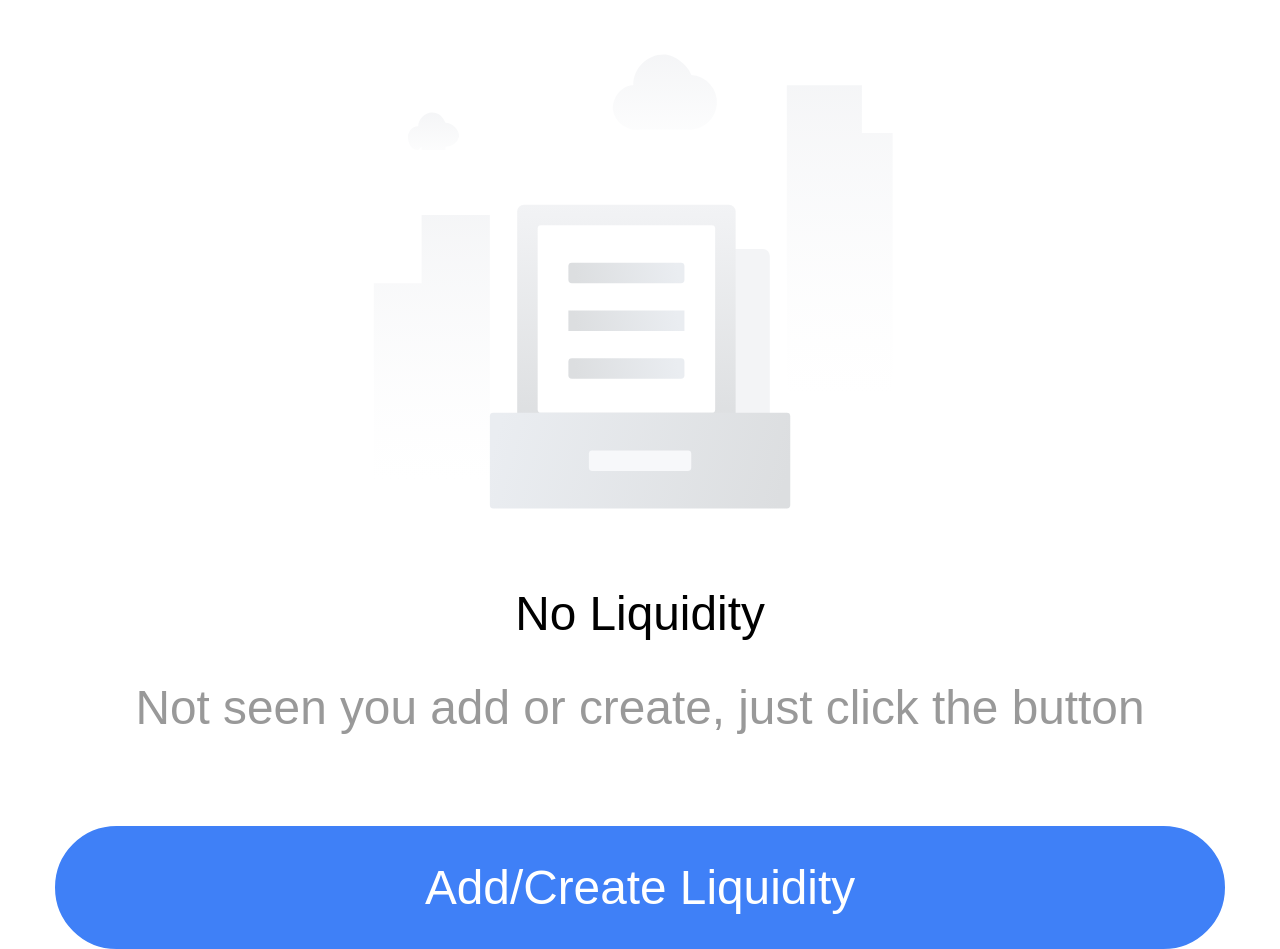
<file: index.html>
<!DOCTYPE html>
<html lang="en">
<head>
  <meta charset="UTF-8">
  <meta name="viewport" content="width=device-width, initial-scale=1.0">
  <link rel="icon" href="/favicon.ico">
  <title>Liquidity</title>
  <script type="module" crossorigin src="/assets/index-DIrGbaaj.js"></script>
  <link rel="stylesheet" crossorigin href="/assets/index-CKDvD2RS.css">
  <script type="module">import.meta.url;import("_").catch(()=>1);(async function*(){})().next();if(location.protocol!="file:"){window.__vite_is_modern_browser=true}</script>
  <script type="module">!function(){if(window.__vite_is_modern_browser)return;console.warn("vite: loading legacy chunks, syntax error above and the same error below should be ignored");var e=document.getElementById("vite-legacy-polyfill"),n=document.createElement("script");n.src=e.src,n.onload=function(){System.import(document.getElementById('vite-legacy-entry').getAttribute('data-src'))},document.body.appendChild(n)}();</script>
</head>
<body>
  <div id="app"></div>
  <script>
    (function() {
      const prefersDark = window.matchMedia && window.matchMedia('(prefers-color-scheme: dark)').matches
      const setting = localStorage.getItem('color-schema') || 'auto'
      if (setting === 'dark' || (prefersDark && setting !== 'light'))
        document.documentElement.classList.toggle('dark', true)
    })()
  </script>

  <!-- <script src="https://unpkg.com/vconsole/dist/vconsole.min.js"></script>
  <script>
    // VConsole will be exported to `window.VConsole` by default.
    var vConsole = new window.VConsole();
  </script> -->
  <script nomodule>!function(){var e=document,t=e.createElement("script");if(!("noModule"in t)&&"onbeforeload"in t){var n=!1;e.addEventListener("beforeload",(function(e){if(e.target===t)n=!0;else if(!e.target.hasAttribute("nomodule")||!n)return;e.preventDefault()}),!0),t.type="module",t.src=".",e.head.appendChild(t),t.remove()}}();</script>
  <script nomodule crossorigin id="vite-legacy-polyfill" src="/assets/polyfills-legacy-COxFMIQV.js"></script>
  <script nomodule crossorigin id="vite-legacy-entry" data-src="/assets/index-legacy-BQK0_pQi.js">System.import(document.getElementById('vite-legacy-entry').getAttribute('data-src'))</script>
</body>
</html>
</file>
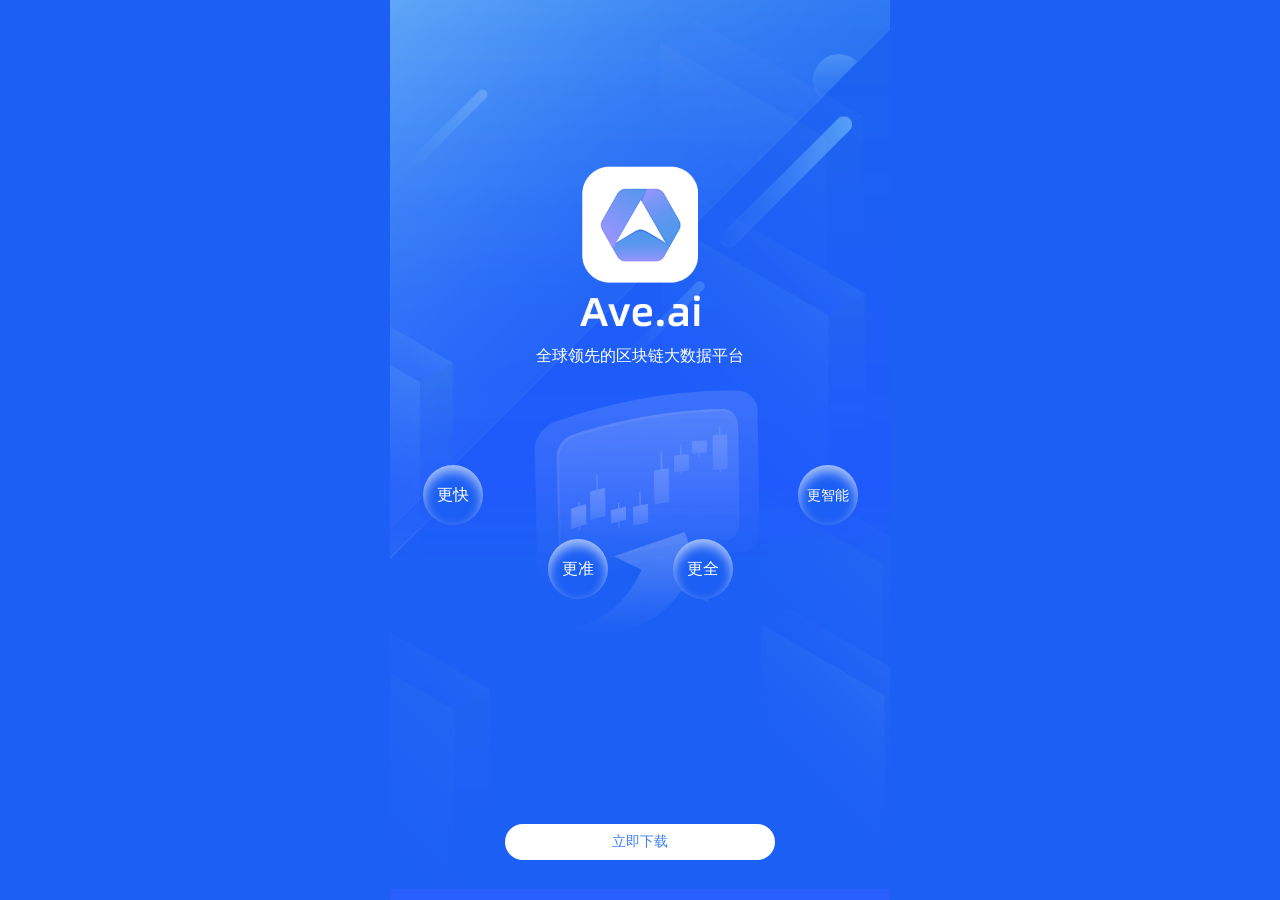
<file: download.html>
<!DOCTYPE html>
<html lang="en">
<head>
  <meta charset="UTF-8">
  <meta http-equiv="X-UA-Compatible" content="IE=edge">
  <meta name="viewport" content="width=device-width, initial-scale=1.0, maximum-scale=1.0, minimum-scale=1.0, user-scalable=no" viewport-fit=cover>
  <link rel="icon" href="favicon.ico" />
  <link rel="shortcut icon" href="favicon.ico" />
  <title>Ave.ai</title>
  <style>
    html, body {
      margin: 0;
      width: 100%;
      line-height: 1.15; /* 1 */
      -webkit-text-size-adjust: 100%; /* 2 */
      font-family: "Poppins-Regular", "Haas Grot Text R", "PingFangSC-Regular", "Helvetica Neue", "Microsoft YaHei", 微软雅黑, Arial, sans-serif;
    }
    *{ box-sizing: border-box;}
    html {
      --max-width: 500px;
    }
    body {
      background-color: #1c5ff4;
    }
    ul,li{
      margin: 0;
      padding:0;
      list-style: none;
    }
    .download-container {
      min-height: 100vh;
      width: 100%;
      /* max-width: 600px; */
      max-width: var(--max-width);
      margin: 0 auto;
      background: url(./download.png);
      background-repeat: no-repeat;
      background-size: 100% auto;
      background-position: center top;
      background-color: #285efd;
    }
    .label {
      font-size: 16px;
      color: #fff;
      padding: 0 10px;
      padding-top: min(calc(100vw / 375 * 260), calc(var(--max-width) / 375 * 260));
      text-align: center;
      word-break: break-word;
    }
    .circle-list {
      display: flex;
      justify-content: space-around;
      margin-top: 100px;
    }
    .circle-item {
      display: inline-flex;
      min-width: 60px;
      max-width: 80px;
      height: 60px;
      text-align: center;
      /* line-height: 60px; */
      align-items: center;
      justify-content: center;
      border-radius: 50%;
      background-color: #1c5ff4;
      color: #fff;
      font-size: 16px;
      box-shadow: inset 0 6px 12px rgb(255 255 255 / 66%);
    }
    .circle-item:nth-child(2), .circle-item:nth-child(3) {
      margin-top: 74px;
    }
    .circle-item:nth-child(4) {
      font-size: 14px;
    }
    .btn-container {
      position: fixed;
      width: 100%;
      left: 0;
      bottom: 40px;
      text-align: center;
    }
    .btn-download {
      background: #FFFFFF;
      border-radius: 19px;
      font-size: 14px;
      color: #3F80F7;
      letter-spacing: 0;
      font-weight: 400;
      width: 270px;
      max-width: 90vw;
      height: 36px;
      text-align: center;
      outline: none;
      border: none;
    }
  </style>
</head>
<body>
  <main class="download-container">
    <div class="label">全球领先的区块链大数据平台</div>
    <ul class="circle-list">
      <li class="circle-item">更快</li>
      <li class="circle-item">更准</li>
      <li class="circle-item">更全</li>
      <li class="circle-item">更智能</li>
    </ul>
    <div class="btn-container">
      <a href="https://ave.s3.ap-east-1.amazonaws.com/app/ave.ai.apk"><button class="btn-download">立即下载</button></a>
    </div>
  </main>
  <script>
    function __main() {
      let parsedUrl = new URL(window.location.href)
      let lang = parsedUrl?.searchParams?.get?.('lang') || localStorage?.language || 'zh-cn'
      let i18n = {
        'zh-cn': {
          leadingBlockchainBigDataPlatform: '全球领先的区块链大数据平台',
          faster: '更快',
          moreAccurate: '更准',
          moreComplete: '更全',
          smarter: '更智能',
          downloadNow: '立即下载',

        },
        'zh-tw': {
          leadingBlockchainBigDataPlatform: '全球領先的區塊鏈大數據平台',
          faster: '更快',
          moreAccurate: '更準',
          moreComplete: '更全',
          smarter: '更智能',
          downloadNow: '立即下載',
        },
        en: {
          leadingBlockchainBigDataPlatform: "The world's leading blockchain big data platform",
          faster: 'Faster',
          moreAccurate: 'More Accurate',
          moreComplete: 'More Complete',
          smarter: 'Smarter',
          downloadNow: 'Download Now',
        }
      }
      let t = i18n[lang]
      let html = `<div class="label">${t.leadingBlockchainBigDataPlatform}</div>
        <ul class="circle-list">
          <li class="circle-item">${t.faster}</li>
          <li class="circle-item">${t.moreAccurate}</li>
          <li class="circle-item">${t.moreComplete}</li>
          <li class="circle-item">${t.smarter}</li>
        </ul>
        <div class="btn-container">
          <a href="https://ave.s3.ap-east-1.amazonaws.com/app/ave.ai.apk"><button class="btn-download">${t.downloadNow}</button></a>
        </div>`
      document.querySelector('.download-container').innerHTML = html
    }
    __main()
  </script>
</body>
</html>
</file>
<file: assets/index-CKDvD2RS.css>
*,:before,:after{box-sizing:border-box;border-width:0;border-style:solid;border-color:var(--un-default-border-color, #e5e7eb)}:before,:after{--un-content: ""}html,:host{line-height:1.5;-webkit-text-size-adjust:100%;-moz-tab-size:4;-o-tab-size:4;tab-size:4;font-family:ui-sans-serif,system-ui,sans-serif,"Apple Color Emoji","Segoe UI Emoji",Segoe UI Symbol,"Noto Color Emoji";font-feature-settings:normal;font-variation-settings:normal;-webkit-tap-highlight-color:transparent}body{margin:0;line-height:inherit}hr{height:0;color:inherit;border-top-width:.02667rem}abbr:where([title]){-webkit-text-decoration:underline dotted;text-decoration:underline dotted}h1,h2,h3,h4,h5,h6{font-size:inherit;font-weight:inherit}a{color:inherit;text-decoration:inherit}b,strong{font-weight:bolder}code,kbd,samp,pre{font-family:ui-monospace,SFMono-Regular,Menlo,Monaco,Consolas,Liberation Mono,Courier New,monospace;font-feature-settings:normal;font-variation-settings:normal;font-size:1em}small{font-size:80%}sub,sup{font-size:75%;line-height:0;position:relative;vertical-align:baseline}sub{bottom:-.25em}sup{top:-.5em}table{text-indent:0;border-color:inherit;border-collapse:collapse}button,input,optgroup,select,textarea{font-family:inherit;font-feature-settings:inherit;font-variation-settings:inherit;font-size:100%;font-weight:inherit;line-height:inherit;color:inherit;margin:0;padding:0}button,select{text-transform:none}button,[type=button],[type=reset],[type=submit]{-webkit-appearance:button;background-color:transparent;background-image:none}:-moz-focusring{outline:auto}:-moz-ui-invalid{box-shadow:none}progress{vertical-align:baseline}::-webkit-inner-spin-button,::-webkit-outer-spin-button{height:auto}[type=search]{-webkit-appearance:textfield;outline-offset:-.05333rem}::-webkit-search-decoration{-webkit-appearance:none}::-webkit-file-upload-button{-webkit-appearance:button;font:inherit}summary{display:list-item}blockquote,dl,dd,h1,h2,h3,h4,h5,h6,hr,figure,p,pre{margin:0}fieldset{margin:0;padding:0}legend{padding:0}ol,ul,menu{list-style:none;margin:0;padding:0}dialog{padding:0}textarea{resize:vertical}input::-moz-placeholder,textarea::-moz-placeholder{opacity:1;color:#9ca3af}input::placeholder,textarea::placeholder{opacity:1;color:#9ca3af}button,[role=button]{cursor:pointer}:disabled{cursor:default}img,svg,video,canvas,audio,iframe,embed,object{display:block;vertical-align:middle}img,video{max-width:100%;height:auto}[hidden]{display:none}*,:before,:after{--un-rotate:0;--un-rotate-x:0;--un-rotate-y:0;--un-rotate-z:0;--un-scale-x:1;--un-scale-y:1;--un-scale-z:1;--un-skew-x:0;--un-skew-y:0;--un-translate-x:0;--un-translate-y:0;--un-translate-z:0;--un-pan-x: ;--un-pan-y: ;--un-pinch-zoom: ;--un-scroll-snap-strictness:proximity;--un-ordinal: ;--un-slashed-zero: ;--un-numeric-figure: ;--un-numeric-spacing: ;--un-numeric-fraction: ;--un-border-spacing-x:0;--un-border-spacing-y:0;--un-ring-offset-shadow:0 0 rgb(0 0 0 / 0);--un-ring-shadow:0 0 rgb(0 0 0 / 0);--un-shadow-inset: ;--un-shadow:0 0 rgb(0 0 0 / 0);--un-ring-inset: ;--un-ring-offset-width:0;--un-ring-offset-color:#fff;--un-ring-width:0;--un-ring-color:rgb(147 197 253 / .5);--un-blur: ;--un-brightness: ;--un-contrast: ;--un-drop-shadow: ;--un-grayscale: ;--un-hue-rotate: ;--un-invert: ;--un-saturate: ;--un-sepia: ;--un-backdrop-blur: ;--un-backdrop-brightness: ;--un-backdrop-contrast: ;--un-backdrop-grayscale: ;--un-backdrop-hue-rotate: ;--un-backdrop-invert: ;--un-backdrop-opacity: ;--un-backdrop-saturate: ;--un-backdrop-sepia: }::backdrop{--un-rotate:0;--un-rotate-x:0;--un-rotate-y:0;--un-rotate-z:0;--un-scale-x:1;--un-scale-y:1;--un-scale-z:1;--un-skew-x:0;--un-skew-y:0;--un-translate-x:0;--un-translate-y:0;--un-translate-z:0;--un-pan-x: ;--un-pan-y: ;--un-pinch-zoom: ;--un-scroll-snap-strictness:proximity;--un-ordinal: ;--un-slashed-zero: ;--un-numeric-figure: ;--un-numeric-spacing: ;--un-numeric-fraction: ;--un-border-spacing-x:0;--un-border-spacing-y:0;--un-ring-offset-shadow:0 0 rgb(0 0 0 / 0);--un-ring-shadow:0 0 rgb(0 0 0 / 0);--un-shadow-inset: ;--un-shadow:0 0 rgb(0 0 0 / 0);--un-ring-inset: ;--un-ring-offset-width:0;--un-ring-offset-color:#fff;--un-ring-width:0;--un-ring-color:rgb(147 197 253 / .5);--un-blur: ;--un-brightness: ;--un-contrast: ;--un-drop-shadow: ;--un-grayscale: ;--un-hue-rotate: ;--un-invert: ;--un-saturate: ;--un-sepia: ;--un-backdrop-blur: ;--un-backdrop-brightness: ;--un-backdrop-contrast: ;--un-backdrop-grayscale: ;--un-backdrop-hue-rotate: ;--un-backdrop-invert: ;--un-backdrop-opacity: ;--un-backdrop-saturate: ;--un-backdrop-sepia: }@font-face{font-family:DM Mono;font-style:normal;font-weight:400;font-display:swap;src:url(https://fonts.gstatic.com/s/dmmono/v16/aFTU7PB1QTsUX8KYthSQBLyM.woff2) format("woff2");unicode-range:U+0100-02BA,U+02BD-02C5,U+02C7-02CC,U+02CE-02D7,U+02DD-02FF,U+0304,U+0308,U+0329,U+1D00-1DBF,U+1E00-1E9F,U+1EF2-1EFF,U+2020,U+20A0-20AB,U+20AD-20C4,U+2113,U+2C60-2C7F,U+A720-A7FF}@font-face{font-family:DM Mono;font-style:normal;font-weight:400;font-display:swap;src:url(https://fonts.gstatic.com/s/dmmono/v16/aFTU7PB1QTsUX8KYthqQBA.woff2) format("woff2");unicode-range:U+0000-00FF,U+0131,U+0152-0153,U+02BB-02BC,U+02C6,U+02DA,U+02DC,U+0304,U+0308,U+0329,U+2000-206F,U+20AC,U+2122,U+2191,U+2193,U+2212,U+2215,U+FEFF,U+FFFD}@font-face{font-family:DM Sans;font-style:normal;font-weight:400;font-display:swap;src:url(https://fonts.gstatic.com/s/dmsans/v17/rP2tp2ywxg089UriI5-g4vlH9VoD8CmcqZG40F9JadbnoEwAopxRR232VGM.woff2) format("woff2");unicode-range:U+0100-02BA,U+02BD-02C5,U+02C7-02CC,U+02CE-02D7,U+02DD-02FF,U+0304,U+0308,U+0329,U+1D00-1DBF,U+1E00-1E9F,U+1EF2-1EFF,U+2020,U+20A0-20AB,U+20AD-20C4,U+2113,U+2C60-2C7F,U+A720-A7FF}@font-face{font-family:DM Sans;font-style:normal;font-weight:400;font-display:swap;src:url(https://fonts.gstatic.com/s/dmsans/v17/rP2tp2ywxg089UriI5-g4vlH9VoD8CmcqZG40F9JadbnoEwAopxRSW32.woff2) format("woff2");unicode-range:U+0000-00FF,U+0131,U+0152-0153,U+02BB-02BC,U+02C6,U+02DA,U+02DC,U+0304,U+0308,U+0329,U+2000-206F,U+20AC,U+2122,U+2191,U+2193,U+2212,U+2215,U+FEFF,U+FFFD}@font-face{font-family:"DM Serif Display";font-style:normal;font-weight:400;font-display:swap;src:url(https://fonts.gstatic.com/s/dmserifdisplay/v17/-nFnOHM81r4j6k0gjAW3mujVU2B2G_5x0ujy.woff2) format("woff2");unicode-range:U+0100-02BA,U+02BD-02C5,U+02C7-02CC,U+02CE-02D7,U+02DD-02FF,U+0304,U+0308,U+0329,U+1D00-1DBF,U+1E00-1E9F,U+1EF2-1EFF,U+2020,U+20A0-20AB,U+20AD-20C4,U+2113,U+2C60-2C7F,U+A720-A7FF}@font-face{font-family:"DM Serif Display";font-style:normal;font-weight:400;font-display:swap;src:url(https://fonts.gstatic.com/s/dmserifdisplay/v17/-nFnOHM81r4j6k0gjAW3mujVU2B2G_Bx0g.woff2) format("woff2");unicode-range:U+0000-00FF,U+0131,U+0152-0153,U+02BB-02BC,U+02C6,U+02DA,U+02DC,U+0304,U+0308,U+0329,U+2000-206F,U+20AC,U+2122,U+2191,U+2193,U+2212,U+2215,U+FEFF,U+FFFD}.btn{display:inline-block;cursor:pointer;border-radius:.25rem;--un-bg-opacity:1;background-color:rgb(13 148 136 / var(--un-bg-opacity));padding:.25rem 1rem;--un-text-opacity:1;color:rgb(255 255 255 / var(--un-text-opacity))}.btn:disabled{cursor:default;--un-bg-opacity:1;background-color:rgb(75 85 99 / var(--un-bg-opacity));opacity:.5}.btn:hover{--un-bg-opacity:1;background-color:rgb(15 118 110 / var(--un-bg-opacity))}.sticky{position:sticky}.important-mb-\[10px\]{margin-bottom:.26667rem!important}.important-mt-90px{margin-top:2.4rem!important}.mb-\[10px\]{margin-bottom:.26667rem}.mb-\[15px\]{margin-bottom:.4rem}.mb-\[20px\]{margin-bottom:.53333rem}.mb-\[30px\]{margin-bottom:.8rem}.mb-\[8px\]{margin-bottom:.21333rem}.mb-6px{margin-bottom:.16rem}.ml-\[4px\]{margin-left:.10667rem}.ml-\[5px\],.ml-5px{margin-left:.13333rem}.mr-\[5px\],.mr-5px{margin-right:.13333rem}.mr-\[6px\]{margin-right:.16rem}.mr-\[8px\]{margin-right:.21333rem}.mt-\[10px\]{margin-top:.26667rem}.mt-\[14px\]{margin-top:.37333rem}.mt-\[15px\],.mt-15px{margin-top:.4rem}.mt-\[20px\],.mt-20px{margin-top:.53333rem}.mt-\[26px\]{margin-top:.69333rem}.mt-\[4px\]{margin-top:.10667rem}.mt-\[50px\]{margin-top:1.33333rem}.mt-\[5px\],.mt-5px{margin-top:.13333rem}.mt-\[6px\]{margin-top:.16rem}.mt-\[7px\]{margin-top:.18667rem}.block,[block=""]{display:block}.inline-block{display:inline-block}[size~="0.48rem"]{width:.48rem;height:.48rem}[size~="0.64rem"]{width:.64rem;height:.64rem}.h-\[12px\]{height:.32rem}.h-\[16px\],.h-16px{height:.42667rem}.h-\[20px\]{height:.53333rem}.h3{height:.75rem}.important-h-\[36px\],.important-h-36px{height:.96rem!important}.min-w-40px{min-width:1.06667rem}.w-\[12px\]{width:.32rem}.w-\[16px\],.w-16px{width:.42667rem}.w-\[20px\]{width:.53333rem}.w-100\%{width:100%}.flex{display:flex}.inline-flex{display:inline-flex}.flex-1{flex:1 1 0%}.table{display:table}.items-center{align-items:center}.justify-end{justify-content:flex-end}.justify-center{justify-content:center}.justify-between{justify-content:space-between}.b,.border{border-width:.02667rem}.rd-\[50\%\]{border-radius:50%}.border-none{border-style:none}.bg-\#F6F6F6{--un-bg-opacity:1;background-color:rgb(246 246 246 / var(--un-bg-opacity))}.p-\[8px\]{padding:.21333rem}[px=""]{padding-left:1rem;padding-right:1rem}.important-pb-100px{padding-bottom:2.66667rem!important}.important-pt-50px{padding-top:1.33333rem!important}.pb-50px{padding-bottom:1.33333rem}.text-center{text-align:center}.text-left{text-align:left}.text-right{text-align:right}.important-text-size-18px{font-size:.48rem!important}.text-size-\[12px\],.text-size-12px{font-size:.32rem}.text-size-\[14px\],.text-size-14px{font-size:.37333rem}.text-size-\[18px\]{font-size:.48rem}.color-\[\#333\],.color-\#333{--un-text-opacity:1;color:rgb(51 51 51 / var(--un-text-opacity))}.color-\[\#999\],.color-\[\#999999\],.color-\#999,[color~="#999"]{--un-text-opacity:1;color:rgb(153 153 153 / var(--un-text-opacity))}.color-\[var\(--van-primary-color\)\]{color:var(--van-primary-color)}.color-\#3f80f7,.color-\#3F80F7,[color~="#3F80F7"]{--un-text-opacity:1;color:rgb(63 128 247 / var(--un-text-opacity))}.color-\#fff{--un-text-opacity:1;color:rgb(255 255 255 / var(--un-text-opacity))}[color~="#743FF7"]{--un-text-opacity:1;color:rgb(116 63 247 / var(--un-text-opacity))}[color~="#F5F6F7"]{--un-text-opacity:1;color:rgb(245 246 247 / var(--un-text-opacity))}[active-color~="#3F80F7"]:active{--un-text-opacity:1;color:rgb(63 128 247 / var(--un-text-opacity))}.font-400{font-weight:400}.font-500{font-weight:500}.active-opacity-50:active{opacity:.5}:root{--van-black: #000;--van-white: #fff;--van-gray-1: #f7f8fa;--van-gray-2: #f2f3f5;--van-gray-3: #ebedf0;--van-gray-4: #dcdee0;--van-gray-5: #c8c9cc;--van-gray-6: #969799;--van-gray-7: #646566;--van-gray-8: #323233;--van-red: #ee0a24;--van-blue: #1989fa;--van-orange: #ff976a;--van-orange-dark: #ed6a0c;--van-orange-light: #fffbe8;--van-green: #07c160;--van-gradient-red: linear-gradient(to right, #ff6034, #ee0a24);--van-gradient-orange: linear-gradient(to right, #ffd01e, #ff8917);--van-primary-color: var(--van-blue);--van-success-color: var(--van-green);--van-danger-color: var(--van-red);--van-warning-color: var(--van-orange);--van-text-color: var(--van-gray-8);--van-text-color-2: var(--van-gray-6);--van-text-color-3: var(--van-gray-5);--van-text-link-color: #576b95;--van-active-color: var(--van-gray-2);--van-active-opacity: .6;--van-disabled-opacity: .5;--van-background-color: var(--van-gray-1);--van-background-color-light: var(--van-white);--van-padding-base: .10667rem;--van-padding-xs: .21333rem;--van-padding-sm: .32rem;--van-padding-md: .42667rem;--van-padding-lg: .64rem;--van-padding-xl: .85333rem;--van-font-size-xs: .26667rem;--van-font-size-sm: .32rem;--van-font-size-md: .37333rem;--van-font-size-lg: .42667rem;--van-font-weight-bold: 500;--van-line-height-xs: .37333rem;--van-line-height-sm: .48rem;--van-line-height-md: .53333rem;--van-line-height-lg: .58667rem;--van-base-font-family: -apple-system, BlinkMacSystemFont, "Helvetica Neue", Helvetica, Segoe UI, Arial, Roboto, "PingFang SC", "miui", "Hiragino Sans GB", "Microsoft Yahei", sans-serif;--van-price-integer-font-family: Avenir-Heavy, PingFang SC, Helvetica Neue, Arial, sans-serif;--van-animation-duration-base: .3s;--van-animation-duration-fast: .2s;--van-animation-timing-function-enter: ease-out;--van-animation-timing-function-leave: ease-in;--van-border-color: var(--van-gray-3);--van-border-width-base: .02667rem;--van-border-radius-sm: .05333rem;--van-border-radius-md: .10667rem;--van-border-radius-lg: .21333rem;--van-border-radius-max: 26.64rem}html{-webkit-tap-highlight-color:transparent}body{margin:0;font-family:-apple-system,BlinkMacSystemFont,Helvetica Neue,Helvetica,Segoe UI,Arial,Roboto,PingFang SC,miui,Hiragino Sans GB,Microsoft Yahei,sans-serif}a{text-decoration:none}input,button,textarea{color:inherit;font:inherit}a:focus,input:focus,button:focus,textarea:focus,[class*=van-]:focus{outline:none}ol,ul{margin:0;padding:0;list-style:none}@keyframes van-slide-up-enter{0%{transform:translate3d(0,100%,0)}}@keyframes van-slide-up-leave{to{transform:translate3d(0,100%,0)}}@keyframes van-slide-down-enter{0%{transform:translate3d(0,-100%,0)}}@keyframes van-slide-down-leave{to{transform:translate3d(0,-100%,0)}}@keyframes van-slide-left-enter{0%{transform:translate3d(-100%,0,0)}}@keyframes van-slide-left-leave{to{transform:translate3d(-100%,0,0)}}@keyframes van-slide-right-enter{0%{transform:translate3d(100%,0,0)}}@keyframes van-slide-right-leave{to{transform:translate3d(100%,0,0)}}@keyframes van-fade-in{0%{opacity:0}to{opacity:1}}@keyframes van-fade-out{0%{opacity:1}to{opacity:0}}@keyframes van-rotate{0%{transform:rotate(0)}to{transform:rotate(360deg)}}.van-fade-enter-active{animation:var(--van-animation-duration-base) van-fade-in both var(--van-animation-timing-function-enter)}.van-fade-leave-active{animation:var(--van-animation-duration-base) van-fade-out both var(--van-animation-timing-function-leave)}.van-slide-up-enter-active{animation:van-slide-up-enter var(--van-animation-duration-base) both var(--van-animation-timing-function-enter)}.van-slide-up-leave-active{animation:van-slide-up-leave var(--van-animation-duration-base) both var(--van-animation-timing-function-leave)}.van-slide-down-enter-active{animation:van-slide-down-enter var(--van-animation-duration-base) both var(--van-animation-timing-function-enter)}.van-slide-down-leave-active{animation:van-slide-down-leave var(--van-animation-duration-base) both var(--van-animation-timing-function-leave)}.van-slide-left-enter-active{animation:van-slide-left-enter var(--van-animation-duration-base) both var(--van-animation-timing-function-enter)}.van-slide-left-leave-active{animation:van-slide-left-leave var(--van-animation-duration-base) both var(--van-animation-timing-function-leave)}.van-slide-right-enter-active{animation:van-slide-right-enter var(--van-animation-duration-base) both var(--van-animation-timing-function-enter)}.van-slide-right-leave-active{animation:van-slide-right-leave var(--van-animation-duration-base) both var(--van-animation-timing-function-leave)}.van-clearfix:after{display:table;clear:both;content:""}.van-ellipsis{overflow:hidden;white-space:nowrap;text-overflow:ellipsis}.van-multi-ellipsis--l2{display:-webkit-box;overflow:hidden;text-overflow:ellipsis;-webkit-line-clamp:2;-webkit-box-orient:vertical}.van-multi-ellipsis--l3{display:-webkit-box;overflow:hidden;text-overflow:ellipsis;-webkit-line-clamp:3;-webkit-box-orient:vertical}.van-safe-area-top{padding-top:constant(safe-area-inset-top);padding-top:env(safe-area-inset-top)}.van-safe-area-bottom{padding-bottom:constant(safe-area-inset-bottom);padding-bottom:env(safe-area-inset-bottom)}.van-haptics-feedback{cursor:pointer}.van-haptics-feedback:active{opacity:var(--van-active-opacity)}[class*=van-hairline]:after{position:absolute;box-sizing:border-box;content:" ";pointer-events:none;top:-50%;right:-50%;bottom:-50%;left:-50%;border:0 solid var(--van-border-color);transform:scale(.5)}.van-hairline,.van-hairline--top,.van-hairline--left,.van-hairline--right,.van-hairline--bottom,.van-hairline--surround,.van-hairline--top-bottom{position:relative}.van-hairline--top:after{border-top-width:.02667rem}.van-hairline--left:after{border-left-width:.02667rem}.van-hairline--right:after{border-right-width:.02667rem}.van-hairline--bottom:after{border-bottom-width:.02667rem}.van-hairline--top-bottom:after,.van-hairline-unset--top-bottom:after{border-width:.02667rem 0}.van-hairline--surround:after{border-width:.02667rem}:root{--van-badge-size: .42667rem;--van-badge-color: var(--van-white);--van-badge-padding: 0 .08rem;--van-badge-font-size: var(--van-font-size-sm);--van-badge-font-weight: var(--van-font-weight-bold);--van-badge-border-width: var(--van-border-width-base);--van-badge-background-color: var(--van-danger-color);--van-badge-dot-color: var(--van-danger-color);--van-badge-dot-size: .21333rem;--van-badge-font-family: -apple-system-font, Helvetica Neue, Arial, sans-serif}.van-badge{display:inline-block;box-sizing:border-box;min-width:var(--van-badge-size);padding:var(--van-badge-padding);color:var(--van-badge-color);font-weight:var(--van-badge-font-weight);font-size:var(--van-badge-font-size);font-family:var(--van-badge-font-family);line-height:1.2;text-align:center;background:var(--van-badge-background-color);border:var(--van-badge-border-width) solid var(--van-background-color-light);border-radius:var(--van-border-radius-max)}.van-badge--fixed{position:absolute;transform-origin:100%}.van-badge--top-left{top:0;left:0;transform:translate(-50%,-50%)}.van-badge--top-right{top:0;right:0;transform:translate(50%,-50%)}.van-badge--bottom-left{bottom:0;left:0;transform:translate(-50%,50%)}.van-badge--bottom-right{bottom:0;right:0;transform:translate(50%,50%)}.van-badge--dot{width:var(--van-badge-dot-size);min-width:0;height:var(--van-badge-dot-size);background:var(--van-badge-dot-color);border-radius:100%;border:none;padding:0}.van-badge__wrapper{position:relative;display:inline-block}.van-icon{position:relative;display:inline-block;font:.37333rem/1 vant-icon;font-size:inherit;text-rendering:auto;-webkit-font-smoothing:antialiased}.van-icon:before{display:inline-block}.van-icon-exchange:before{content:""}.van-icon-eye:before{content:""}.van-icon-enlarge:before{content:""}.van-icon-expand-o:before{content:""}.van-icon-eye-o:before{content:""}.van-icon-expand:before{content:""}.van-icon-filter-o:before{content:""}.van-icon-fire:before{content:""}.van-icon-fail:before{content:""}.van-icon-failure:before{content:""}.van-icon-fire-o:before{content:""}.van-icon-flag-o:before{content:""}.van-icon-font:before{content:""}.van-icon-font-o:before{content:""}.van-icon-gem-o:before{content:""}.van-icon-flower-o:before{content:""}.van-icon-gem:before{content:""}.van-icon-gift-card:before{content:""}.van-icon-friends:before{content:""}.van-icon-friends-o:before{content:""}.van-icon-gold-coin:before{content:""}.van-icon-gold-coin-o:before{content:""}.van-icon-good-job-o:before{content:""}.van-icon-gift:before{content:""}.van-icon-gift-o:before{content:""}.van-icon-gift-card-o:before{content:""}.van-icon-good-job:before{content:""}.van-icon-home-o:before{content:""}.van-icon-goods-collect:before{content:""}.van-icon-graphic:before{content:""}.van-icon-goods-collect-o:before{content:""}.van-icon-hot-o:before{content:""}.van-icon-info:before{content:""}.van-icon-hotel-o:before{content:""}.van-icon-info-o:before{content:""}.van-icon-hot-sale-o:before{content:""}.van-icon-hot:before{content:""}.van-icon-like:before{content:""}.van-icon-idcard:before{content:""}.van-icon-invitation:before{content:""}.van-icon-like-o:before{content:""}.van-icon-hot-sale:before{content:""}.van-icon-location-o:before{content:""}.van-icon-location:before{content:""}.van-icon-label:before{content:""}.van-icon-lock:before{content:""}.van-icon-label-o:before{content:""}.van-icon-map-marked:before{content:""}.van-icon-logistics:before{content:""}.van-icon-manager:before{content:""}.van-icon-more:before{content:""}.van-icon-live:before{content:""}.van-icon-manager-o:before{content:""}.van-icon-medal:before{content:""}.van-icon-more-o:before{content:""}.van-icon-music-o:before{content:""}.van-icon-music:before{content:""}.van-icon-new-arrival-o:before{content:""}.van-icon-medal-o:before{content:""}.van-icon-new-o:before{content:""}.van-icon-free-postage:before{content:""}.van-icon-newspaper-o:before{content:""}.van-icon-new-arrival:before{content:""}.van-icon-minus:before{content:""}.van-icon-orders-o:before{content:""}.van-icon-new:before{content:""}.van-icon-paid:before{content:""}.van-icon-notes-o:before{content:""}.van-icon-other-pay:before{content:""}.van-icon-pause-circle:before{content:""}.van-icon-pause:before{content:""}.van-icon-pause-circle-o:before{content:""}.van-icon-peer-pay:before{content:""}.van-icon-pending-payment:before{content:""}.van-icon-passed:before{content:""}.van-icon-plus:before{content:""}.van-icon-phone-circle-o:before{content:""}.van-icon-phone-o:before{content:""}.van-icon-printer:before{content:""}.van-icon-photo-fail:before{content:""}.van-icon-phone:before{content:""}.van-icon-photo-o:before{content:""}.van-icon-play-circle:before{content:""}.van-icon-play:before{content:""}.van-icon-phone-circle:before{content:""}.van-icon-point-gift-o:before{content:""}.van-icon-point-gift:before{content:""}.van-icon-play-circle-o:before{content:""}.van-icon-shrink:before{content:""}.van-icon-photo:before{content:""}.van-icon-qr:before{content:""}.van-icon-qr-invalid:before{content:""}.van-icon-question-o:before{content:""}.van-icon-revoke:before{content:""}.van-icon-replay:before{content:""}.van-icon-service:before{content:""}.van-icon-question:before{content:""}.van-icon-search:before{content:""}.van-icon-refund-o:before{content:""}.van-icon-service-o:before{content:""}.van-icon-scan:before{content:""}.van-icon-share:before{content:""}.van-icon-send-gift-o:before{content:""}.van-icon-share-o:before{content:""}.van-icon-setting:before{content:""}.van-icon-points:before{content:""}.van-icon-photograph:before{content:""}.van-icon-shop:before{content:""}.van-icon-shop-o:before{content:""}.van-icon-shop-collect-o:before{content:""}.van-icon-shop-collect:before{content:""}.van-icon-smile:before{content:""}.van-icon-shopping-cart-o:before{content:""}.van-icon-sign:before{content:""}.van-icon-sort:before{content:""}.van-icon-star-o:before{content:""}.van-icon-smile-comment-o:before{content:""}.van-icon-stop:before{content:""}.van-icon-stop-circle-o:before{content:""}.van-icon-smile-o:before{content:""}.van-icon-star:before{content:""}.van-icon-success:before{content:""}.van-icon-stop-circle:before{content:""}.van-icon-records:before{content:""}.van-icon-shopping-cart:before{content:""}.van-icon-tosend:before{content:""}.van-icon-todo-list:before{content:""}.van-icon-thumb-circle-o:before{content:""}.van-icon-thumb-circle:before{content:""}.van-icon-umbrella-circle:before{content:""}.van-icon-underway:before{content:""}.van-icon-upgrade:before{content:""}.van-icon-todo-list-o:before{content:""}.van-icon-tv-o:before{content:""}.van-icon-underway-o:before{content:""}.van-icon-user-o:before{content:""}.van-icon-vip-card-o:before{content:""}.van-icon-vip-card:before{content:""}.van-icon-send-gift:before{content:""}.van-icon-wap-home:before{content:""}.van-icon-wap-nav:before{content:""}.van-icon-volume-o:before{content:""}.van-icon-video:before{content:""}.van-icon-wap-home-o:before{content:""}.van-icon-volume:before{content:""}.van-icon-warning:before{content:""}.van-icon-weapp-nav:before{content:""}.van-icon-wechat-pay:before{content:""}.van-icon-warning-o:before{content:""}.van-icon-wechat:before{content:""}.van-icon-setting-o:before{content:""}.van-icon-youzan-shield:before{content:""}.van-icon-warn-o:before{content:""}.van-icon-smile-comment:before{content:""}.van-icon-user-circle-o:before{content:""}.van-icon-video-o:before{content:""}.van-icon-add-square:before{content:""}.van-icon-add:before{content:""}.van-icon-arrow-down:before{content:""}.van-icon-arrow-up:before{content:""}.van-icon-arrow:before{content:""}.van-icon-after-sale:before{content:""}.van-icon-add-o:before{content:""}.van-icon-alipay:before{content:""}.van-icon-ascending:before{content:""}.van-icon-apps-o:before{content:""}.van-icon-aim:before{content:""}.van-icon-award:before{content:""}.van-icon-arrow-left:before{content:""}.van-icon-award-o:before{content:""}.van-icon-audio:before{content:""}.van-icon-bag-o:before{content:""}.van-icon-balance-list:before{content:""}.van-icon-back-top:before{content:""}.van-icon-bag:before{content:""}.van-icon-balance-pay:before{content:""}.van-icon-balance-o:before{content:""}.van-icon-bar-chart-o:before{content:""}.van-icon-bars:before{content:""}.van-icon-balance-list-o:before{content:""}.van-icon-birthday-cake-o:before{content:""}.van-icon-bookmark:before{content:""}.van-icon-bill:before{content:""}.van-icon-bell:before{content:""}.van-icon-browsing-history-o:before{content:""}.van-icon-browsing-history:before{content:""}.van-icon-bookmark-o:before{content:""}.van-icon-bulb-o:before{content:""}.van-icon-bullhorn-o:before{content:""}.van-icon-bill-o:before{content:""}.van-icon-calendar-o:before{content:""}.van-icon-brush-o:before{content:""}.van-icon-card:before{content:""}.van-icon-cart-o:before{content:""}.van-icon-cart-circle:before{content:""}.van-icon-cart-circle-o:before{content:""}.van-icon-cart:before{content:""}.van-icon-cash-on-deliver:before{content:""}.van-icon-cash-back-record:before{content:""}.van-icon-cashier-o:before{content:""}.van-icon-chart-trending-o:before{content:""}.van-icon-certificate:before{content:""}.van-icon-chat:before{content:""}.van-icon-clear:before{content:""}.van-icon-chat-o:before{content:""}.van-icon-checked:before{content:""}.van-icon-clock:before{content:""}.van-icon-clock-o:before{content:""}.van-icon-close:before{content:""}.van-icon-closed-eye:before{content:""}.van-icon-circle:before{content:""}.van-icon-cluster-o:before{content:""}.van-icon-column:before{content:""}.van-icon-comment-circle-o:before{content:""}.van-icon-cluster:before{content:""}.van-icon-comment:before{content:""}.van-icon-comment-o:before{content:""}.van-icon-comment-circle:before{content:""}.van-icon-completed:before{content:""}.van-icon-credit-pay:before{content:""}.van-icon-coupon:before{content:""}.van-icon-debit-pay:before{content:""}.van-icon-coupon-o:before{content:""}.van-icon-contact:before{content:""}.van-icon-descending:before{content:""}.van-icon-desktop-o:before{content:""}.van-icon-diamond-o:before{content:""}.van-icon-description:before{content:""}.van-icon-delete:before{content:""}.van-icon-diamond:before{content:""}.van-icon-delete-o:before{content:""}.van-icon-cross:before{content:""}.van-icon-edit:before{content:""}.van-icon-ellipsis:before{content:""}.van-icon-down:before{content:""}.van-icon-discount:before{content:""}.van-icon-ecard-pay:before{content:""}.van-icon-envelop-o:before{content:""}.van-icon-shield-o:before{content:""}.van-icon-guide-o:before{content:""}.van-icon-cash-o:before{content:""}.van-icon-qq:before{content:""}.van-icon-wechat-moments:before{content:""}.van-icon-weibo:before{content:""}.van-icon-link-o:before{content:""}.van-icon-miniprogram-o:before{content:""}@font-face{font-weight:400;font-family:vant-icon;font-style:normal;font-display:auto;src:url([data-uri]) format("woff2"),url(//at.alicdn.com/t/font_2553510_iv4v8nulyz.woff?t=1649083952952) format("woff"),url(//at.alicdn.com/t/font_2553510_iv4v8nulyz.ttf?t=1649083952952) format("truetype")}.van-icon__image{display:block;width:1em;height:1em;-o-object-fit:contain;object-fit:contain}:root{--van-overlay-z-index: 1;--van-overlay-background-color: rgba(0, 0, 0, .7)}.van-overlay{position:fixed;top:0;left:0;z-index:var(--van-overlay-z-index);width:100%;height:100%;background:var(--van-overlay-background-color)}:root{--van-popup-background-color: var(--van-background-color-light);--van-popup-transition: transform var(--van-animation-duration-base);--van-popup-round-border-radius: .42667rem;--van-popup-close-icon-size: .58667rem;--van-popup-close-icon-color: var(--van-gray-5);--van-popup-close-icon-margin: .42667rem;--van-popup-close-icon-z-index: 1}.van-overflow-hidden{overflow:hidden!important}.van-popup{position:fixed;max-height:100%;overflow-y:auto;background:var(--van-popup-background-color);transition:var(--van-popup-transition);-webkit-overflow-scrolling:touch}.van-popup--center{top:50%;left:50%;transform:translate3d(-50%,-50%,0)}.van-popup--center.van-popup--round{border-radius:var(--van-popup-round-border-radius)}.van-popup--top{top:0;left:0;width:100%}.van-popup--top.van-popup--round{border-radius:0 0 var(--van-popup-round-border-radius) var(--van-popup-round-border-radius)}.van-popup--right{top:50%;right:0;transform:translate3d(0,-50%,0)}.van-popup--right.van-popup--round{border-radius:var(--van-popup-round-border-radius) 0 0 var(--van-popup-round-border-radius)}.van-popup--bottom{bottom:0;left:0;width:100%}.van-popup--bottom.van-popup--round{border-radius:var(--van-popup-round-border-radius) var(--van-popup-round-border-radius) 0 0}.van-popup--left{top:50%;left:0;transform:translate3d(0,-50%,0)}.van-popup--left.van-popup--round{border-radius:0 var(--van-popup-round-border-radius) var(--van-popup-round-border-radius) 0}.van-popup-slide-top-enter-active,.van-popup-slide-left-enter-active,.van-popup-slide-right-enter-active,.van-popup-slide-bottom-enter-active{transition-timing-function:var(--van-animation-timing-function-enter)}.van-popup-slide-top-leave-active,.van-popup-slide-left-leave-active,.van-popup-slide-right-leave-active,.van-popup-slide-bottom-leave-active{transition-timing-function:var(--van-animation-timing-function-leave)}.van-popup-slide-top-enter-from,.van-popup-slide-top-leave-active{transform:translate3d(0,-100%,0)}.van-popup-slide-right-enter-from,.van-popup-slide-right-leave-active{transform:translate3d(100%,-50%,0)}.van-popup-slide-bottom-enter-from,.van-popup-slide-bottom-leave-active{transform:translate3d(0,100%,0)}.van-popup-slide-left-enter-from,.van-popup-slide-left-leave-active{transform:translate3d(-100%,-50%,0)}.van-popup__close-icon{position:absolute;z-index:var(--van-popup-close-icon-z-index);color:var(--van-popup-close-icon-color);font-size:var(--van-popup-close-icon-size)}.van-popup__close-icon--top-left{top:var(--van-popup-close-icon-margin);left:var(--van-popup-close-icon-margin)}.van-popup__close-icon--top-right{top:var(--van-popup-close-icon-margin);right:var(--van-popup-close-icon-margin)}.van-popup__close-icon--bottom-left{bottom:var(--van-popup-close-icon-margin);left:var(--van-popup-close-icon-margin)}.van-popup__close-icon--bottom-right{right:var(--van-popup-close-icon-margin);bottom:var(--van-popup-close-icon-margin)}:root{--van-loading-text-color: var(--van-text-color-2);--van-loading-text-font-size: var(--van-font-size-md);--van-loading-spinner-color: var(--van-gray-5);--van-loading-spinner-size: .8rem;--van-loading-spinner-animation-duration: .8s}.van-loading{position:relative;color:var(--van-loading-spinner-color);font-size:0;vertical-align:middle}.van-loading__spinner{position:relative;display:inline-block;width:var(--van-loading-spinner-size);max-width:100%;height:var(--van-loading-spinner-size);max-height:100%;vertical-align:middle;animation:van-rotate var(--van-loading-spinner-animation-duration) linear infinite}.van-loading__spinner--spinner{animation-timing-function:steps(12)}.van-loading__spinner--circular{animation-duration:2s}.van-loading__line{position:absolute;top:0;left:0;width:100%;height:100%}.van-loading__line:before{display:block;width:.05333rem;height:25%;margin:0 auto;background-color:currentColor;border-radius:40%;content:" "}.van-loading__circular{display:block;width:100%;height:100%}.van-loading__circular circle{animation:van-circular 1.5s ease-in-out infinite;stroke:currentColor;stroke-width:3;stroke-linecap:round}.van-loading__text{display:inline-block;margin-left:var(--van-padding-xs);color:var(--van-loading-text-color);font-size:var(--van-loading-text-font-size);vertical-align:middle}.van-loading--vertical{display:flex;flex-direction:column;align-items:center}.van-loading--vertical .van-loading__text{margin:var(--van-padding-xs) 0 0}@keyframes van-circular{0%{stroke-dasharray:1,200;stroke-dashoffset:0}50%{stroke-dasharray:90,150;stroke-dashoffset:-40}to{stroke-dasharray:90,150;stroke-dashoffset:-120}}.van-loading__line--1{transform:rotate(30deg);opacity:1}.van-loading__line--2{transform:rotate(60deg);opacity:.9375}.van-loading__line--3{transform:rotate(90deg);opacity:.875}.van-loading__line--4{transform:rotate(120deg);opacity:.8125}.van-loading__line--5{transform:rotate(150deg);opacity:.75}.van-loading__line--6{transform:rotate(180deg);opacity:.6875}.van-loading__line--7{transform:rotate(210deg);opacity:.625}.van-loading__line--8{transform:rotate(240deg);opacity:.5625}.van-loading__line--9{transform:rotate(270deg);opacity:.5}.van-loading__line--10{transform:rotate(300deg);opacity:.4375}.van-loading__line--11{transform:rotate(330deg);opacity:.375}.van-loading__line--12{transform:rotate(360deg);opacity:.3125}:root{--van-button-mini-height: .64rem;--van-button-mini-padding: 0 var(--van-padding-base);--van-button-mini-font-size: var(--van-font-size-xs);--van-button-small-height: .85333rem;--van-button-small-padding: 0 var(--van-padding-xs);--van-button-small-font-size: var(--van-font-size-sm);--van-button-normal-padding: 0 .4rem;--van-button-normal-font-size: var(--van-font-size-md);--van-button-large-height: 1.33333rem;--van-button-default-height: 1.17333rem;--van-button-default-line-height: 1.2;--van-button-default-font-size: var(--van-font-size-lg);--van-button-default-color: var(--van-text-color);--van-button-default-background-color: var(--van-background-color-light);--van-button-default-border-color: var(--van-border-color);--van-button-primary-color: var(--van-white);--van-button-primary-background-color: var(--van-primary-color);--van-button-primary-border-color: var(--van-primary-color);--van-button-success-color: var(--van-white);--van-button-success-background-color: var(--van-success-color);--van-button-success-border-color: var(--van-success-color);--van-button-danger-color: var(--van-white);--van-button-danger-background-color: var(--van-danger-color);--van-button-danger-border-color: var(--van-danger-color);--van-button-warning-color: var(--van-white);--van-button-warning-background-color: var(--van-warning-color);--van-button-warning-border-color: var(--van-warning-color);--van-button-border-width: var(--van-border-width-base);--van-button-border-radius: var(--van-border-radius-sm);--van-button-round-border-radius: var(--van-border-radius-max);--van-button-plain-background-color: var(--van-white);--van-button-disabled-opacity: var(--van-disabled-opacity);--van-button-icon-size: 1.2em;--van-button-loading-icon-size: .53333rem}.van-button{position:relative;display:inline-block;box-sizing:border-box;height:var(--van-button-default-height);margin:0;padding:0;font-size:var(--van-button-default-font-size);line-height:var(--van-button-default-line-height);text-align:center;border-radius:var(--van-button-border-radius);cursor:pointer;transition:opacity var(--van-animation-duration-fast);-webkit-appearance:none}.van-button:before{position:absolute;top:50%;left:50%;width:100%;height:100%;background:var(--van-black);border:inherit;border-color:var(--van-black);border-radius:inherit;transform:translate(-50%,-50%);opacity:0;content:" "}.van-button:active:before{opacity:.1}.van-button--loading:before,.van-button--disabled:before{display:none}.van-button--default{color:var(--van-button-default-color);background:var(--van-button-default-background-color);border:var(--van-button-border-width) solid var(--van-button-default-border-color)}.van-button--primary{color:var(--van-button-primary-color);background:var(--van-button-primary-background-color);border:var(--van-button-border-width) solid var(--van-button-primary-border-color)}.van-button--success{color:var(--van-button-success-color);background:var(--van-button-success-background-color);border:var(--van-button-border-width) solid var(--van-button-success-border-color)}.van-button--danger{color:var(--van-button-danger-color);background:var(--van-button-danger-background-color);border:var(--van-button-border-width) solid var(--van-button-danger-border-color)}.van-button--warning{color:var(--van-button-warning-color);background:var(--van-button-warning-background-color);border:var(--van-button-border-width) solid var(--van-button-warning-border-color)}.van-button--plain{background:var(--van-button-plain-background-color)}.van-button--plain.van-button--primary{color:var(--van-button-primary-background-color)}.van-button--plain.van-button--success{color:var(--van-button-success-background-color)}.van-button--plain.van-button--danger{color:var(--van-button-danger-background-color)}.van-button--plain.van-button--warning{color:var(--van-button-warning-background-color)}.van-button--large{width:100%;height:var(--van-button-large-height)}.van-button--normal{padding:var(--van-button-normal-padding);font-size:var(--van-button-normal-font-size)}.van-button--small{height:var(--van-button-small-height);padding:var(--van-button-small-padding);font-size:var(--van-button-small-font-size)}.van-button__loading{color:inherit;font-size:inherit}.van-button__loading .van-loading__spinner{color:currentColor;width:var(--van-button-loading-icon-size);height:var(--van-button-loading-icon-size)}.van-button--mini{height:var(--van-button-mini-height);padding:var(--van-button-mini-padding);font-size:var(--van-button-mini-font-size)}.van-button--mini+.van-button--mini{margin-left:var(--van-padding-base)}.van-button--block{display:block;width:100%}.van-button--disabled{cursor:not-allowed;opacity:var(--van-button-disabled-opacity)}.van-button--loading{cursor:default}.van-button--round{border-radius:var(--van-button-round-border-radius)}.van-button--square{border-radius:0}.van-button__content{display:flex;align-items:center;justify-content:center;height:100%}.van-button__content:before{content:" "}.van-button__icon{font-size:var(--van-button-icon-size);line-height:inherit}.van-button__icon+.van-button__text,.van-button__loading+.van-button__text,.van-button__text+.van-button__icon,.van-button__text+.van-button__loading{margin-left:var(--van-padding-base)}.van-button--hairline{border-width:0}.van-button--hairline:after{border-color:inherit;border-radius:calc(var(--van-button-border-radius) * 2)}.van-button--hairline.van-button--round:after{border-radius:var(--van-button-round-border-radius)}.van-button--hairline.van-button--square:after{border-radius:0}:root{--van-cell-font-size: var(--van-font-size-md);--van-cell-line-height: .64rem;--van-cell-vertical-padding: .26667rem;--van-cell-horizontal-padding: var(--van-padding-md);--van-cell-text-color: var(--van-text-color);--van-cell-background-color: var(--van-background-color-light);--van-cell-border-color: var(--van-border-color);--van-cell-active-color: var(--van-active-color);--van-cell-required-color: var(--van-danger-color);--van-cell-label-color: var(--van-text-color-2);--van-cell-label-font-size: var(--van-font-size-sm);--van-cell-label-line-height: var(--van-line-height-sm);--van-cell-label-margin-top: var(--van-padding-base);--van-cell-value-color: var(--van-text-color-2);--van-cell-icon-size: .42667rem;--van-cell-right-icon-color: var(--van-gray-6);--van-cell-large-vertical-padding: var(--van-padding-sm);--van-cell-large-title-font-size: var(--van-font-size-lg);--van-cell-large-label-font-size: var(--van-font-size-md)}.van-cell{position:relative;display:flex;box-sizing:border-box;width:100%;padding:var(--van-cell-vertical-padding) var(--van-cell-horizontal-padding);overflow:hidden;color:var(--van-cell-text-color);font-size:var(--van-cell-font-size);line-height:var(--van-cell-line-height);background:var(--van-cell-background-color)}.van-cell:after{position:absolute;box-sizing:border-box;content:" ";pointer-events:none;right:var(--van-padding-md);bottom:0;left:var(--van-padding-md);border-bottom:.02667rem solid var(--van-cell-border-color);transform:scaleY(.5)}.van-cell:last-child:after,.van-cell--borderless:after{display:none}.van-cell__label{margin-top:var(--van-cell-label-margin-top);color:var(--van-cell-label-color);font-size:var(--van-cell-label-font-size);line-height:var(--van-cell-label-line-height)}.van-cell__title,.van-cell__value{flex:1}.van-cell__value{position:relative;overflow:hidden;color:var(--van-cell-value-color);text-align:right;vertical-align:middle;word-wrap:break-word}.van-cell__value--alone{color:var(--van-text-color);text-align:left}.van-cell__left-icon,.van-cell__right-icon{height:var(--van-cell-line-height);font-size:var(--van-cell-icon-size);line-height:var(--van-cell-line-height)}.van-cell__left-icon{margin-right:var(--van-padding-base)}.van-cell__right-icon{margin-left:var(--van-padding-base);color:var(--van-cell-right-icon-color)}.van-cell--clickable{cursor:pointer}.van-cell--clickable:active{background-color:var(--van-cell-active-color)}.van-cell--required{overflow:visible}.van-cell--required:before{position:absolute;left:var(--van-padding-xs);color:var(--van-cell-required-color);font-size:var(--van-cell-font-size);content:"*"}.van-cell--center{align-items:center}.van-cell--large{padding-top:var(--van-cell-large-vertical-padding);padding-bottom:var(--van-cell-large-vertical-padding)}.van-cell--large .van-cell__title{font-size:var(--van-cell-large-title-font-size)}.van-cell--large .van-cell__label{font-size:var(--van-cell-large-label-font-size)}:root{--van-field-label-width: 6.2em;--van-field-label-color: var(--van-gray-7);--van-field-label-margin-right: var(--van-padding-sm);--van-field-input-text-color: var(--van-text-color);--van-field-input-error-text-color: var(--van-danger-color);--van-field-input-disabled-text-color: var(--van-text-color-3);--van-field-placeholder-text-color: var(--van-text-color-3);--van-field-icon-size: .42667rem;--van-field-clear-icon-size: .42667rem;--van-field-clear-icon-color: var(--van-gray-5);--van-field-right-icon-color: var(--van-gray-6);--van-field-error-message-color: var(--van-danger-color);--van-field-error-message-font-size: .32rem;--van-field-text-area-min-height: 1.6rem;--van-field-word-limit-color: var(--van-gray-7);--van-field-word-limit-font-size: var(--van-font-size-sm);--van-field-word-limit-line-height: .42667rem;--van-field-disabled-text-color: var(--van-text-color-3);--van-field-required-mark-color: var(--van-red)}.van-field__label{flex:none;box-sizing:border-box;width:var(--van-field-label-width);margin-right:var(--van-field-label-margin-right);color:var(--van-field-label-color);text-align:left;word-wrap:break-word}.van-field__label--center{text-align:center}.van-field__label--right{text-align:right}.van-field__label--required:before{margin-right:.05333rem;color:var(--van-field-required-mark-color);content:"*"}.van-field--disabled .van-field__label{color:var(--van-field-disabled-text-color)}.van-field__value{overflow:visible}.van-field__body{display:flex;align-items:center}.van-field__control{display:block;box-sizing:border-box;width:100%;min-width:0;margin:0;padding:0;color:var(--van-field-input-text-color);line-height:inherit;text-align:left;background-color:transparent;border:0;resize:none;-webkit-user-select:auto;-moz-user-select:auto;user-select:auto}.van-field__control::-moz-placeholder{color:var(--van-field-placeholder-text-color)}.van-field__control::placeholder{color:var(--van-field-placeholder-text-color)}.van-field__control:disabled{color:var(--van-field-input-disabled-text-color);cursor:not-allowed;opacity:1;-webkit-text-fill-color:var(--van-field-input-disabled-text-color)}.van-field__control:-moz-read-only{cursor:default}.van-field__control:read-only{cursor:default}.van-field__control--center{justify-content:center;text-align:center}.van-field__control--right{justify-content:flex-end;text-align:right}.van-field__control--custom{display:flex;align-items:center;min-height:var(--van-cell-line-height)}.van-field__control--error::-moz-placeholder{color:var(--van-field-input-error-text-color);-webkit-text-fill-color:currentColor}.van-field__control--error,.van-field__control--error::placeholder{color:var(--van-field-input-error-text-color);-webkit-text-fill-color:currentColor}.van-field__control--min-height{min-height:var(--van-field-text-area-min-height)}.van-field__control[type=date],.van-field__control[type=time],.van-field__control[type=datetime-local]{min-height:var(--van-cell-line-height)}.van-field__control[type=search]{-webkit-appearance:none}.van-field__clear,.van-field__icon,.van-field__button,.van-field__right-icon{flex-shrink:0}.van-field__clear,.van-field__right-icon{margin-right:calc(var(--van-padding-xs) * -1);padding:0 var(--van-padding-xs);line-height:inherit}.van-field__clear{color:var(--van-field-clear-icon-color);font-size:var(--van-field-clear-icon-size);cursor:pointer}.van-field__left-icon .van-icon,.van-field__right-icon .van-icon{display:block;font-size:var(--van-field-icon-size);line-height:inherit}.van-field__left-icon{margin-right:var(--van-padding-base)}.van-field__right-icon{color:var(--van-field-right-icon-color)}.van-field__button{padding-left:var(--van-padding-xs)}.van-field__error-message{color:var(--van-field-error-message-color);font-size:var(--van-field-error-message-font-size);text-align:left}.van-field__error-message--center{text-align:center}.van-field__error-message--right{text-align:right}.van-field__word-limit{margin-top:var(--van-padding-base);color:var(--van-field-word-limit-color);font-size:var(--van-field-word-limit-font-size);line-height:var(--van-field-word-limit-line-height);text-align:right}.captchaCode[data-v-d3a3c510]{text-align:right}.btn-text[data-v-d3a3c510]{margin:.13333rem 0;border:none;color:var(--van-primary-color);background-color:transparent}.btn-text[data-v-d3a3c510]:active,.btn-text[data-v-d3a3c510]:disabled{opacity:.5}.popup-title[data-v-d3a3c510]{font-size:.42667rem;text-align:center;margin-bottom:.13333rem;margin-top:.13333rem}.image-captchaCode[data-v-d3a3c510]{width:100%}.popup-content[data-v-d3a3c510]{padding:.26667rem 0;font-size:.37333rem;line-height:1.5}.popup-content[data-v-d3a3c510] .van-field{background-color:#f8f8f8;border-radius:.21333rem;border:.02667rem solid #dcdfe6}.popup-content[data-v-d3a3c510] .van-field:focus-within{border-color:var(--van-primary-color)}.footer[data-v-d3a3c510]{display:flex;justify-content:center;align-items:center;margin-top:.53333rem}.footer .btn-s[data-v-d3a3c510]{border-radius:.21333rem}@font-face{font-family:iconfont;src:url([data-uri]);src:url([data-uri]) format("embedded-opentype"),url([data-uri]) format("woff2"),url([data-uri]) format("woff"),url([data-uri]) format("truetype"),url(/assets/iconfont-6bK6DPAE.svg?t=1667356664719#iconfont) format("svg")}.iconfont{font-family:iconfont!important;font-size:.42667rem;font-style:normal;-webkit-font-smoothing:antialiased;-moz-osx-font-smoothing:grayscale}.icon-weizhi:before{content:""}.icon-edit:before{content:""}.icon-changjianwentixiangguanwenti:before{content:""}.icon-slippage:before{content:""}.icon-collapse-down:before{content:""}.icon-history:before{content:""}.vue-recycle-scroller{position:relative}.vue-recycle-scroller.direction-vertical:not(.page-mode){overflow-y:auto}.vue-recycle-scroller.direction-horizontal:not(.page-mode){overflow-x:auto}.vue-recycle-scroller.direction-horizontal{display:-webkit-box;display:-ms-flexbox;display:flex}.vue-recycle-scroller__slot{-webkit-box-flex:1;-ms-flex:auto 0 0px;flex:auto 0 0}.vue-recycle-scroller__item-wrapper{-webkit-box-flex:1;-ms-flex:1;flex:1;-webkit-box-sizing:border-box;box-sizing:border-box;overflow:hidden;position:relative}.vue-recycle-scroller.ready .vue-recycle-scroller__item-view{position:absolute;top:0;left:0;will-change:transform}.vue-recycle-scroller.direction-vertical .vue-recycle-scroller__item-wrapper{width:100%}.vue-recycle-scroller.direction-horizontal .vue-recycle-scroller__item-wrapper{height:100%}.vue-recycle-scroller.ready.direction-vertical .vue-recycle-scroller__item-view{width:100%}.vue-recycle-scroller.ready.direction-horizontal .vue-recycle-scroller__item-view{height:100%}.resize-observer[data-v-b329ee4c]{position:absolute;top:0;left:0;z-index:-1;width:100%;height:100%;border:none;background-color:transparent;pointer-events:none;display:block;overflow:hidden;opacity:0}.resize-observer[data-v-b329ee4c] object{display:block;position:absolute;top:0;left:0;height:100%;width:100%;overflow:hidden;pointer-events:none;z-index:-1}:root{--van-action-bar-background-color: var(--van-background-color-light);--van-action-bar-height: 1.33333rem}.van-action-bar{position:fixed;right:0;bottom:0;left:0;display:flex;align-items:center;box-sizing:content-box;height:var(--van-action-bar-height);background:var(--van-action-bar-background-color)}:root{--van-action-bar-button-height: 1.06667rem;--van-action-bar-button-warning-color: var(--van-gradient-orange);--van-action-bar-button-danger-color: var(--van-gradient-red)}.van-action-bar-button{flex:1;height:var(--van-action-bar-button-height);font-weight:var(--van-font-weight-bold);font-size:var(--van-font-size-md);border:none;border-radius:0}.van-action-bar-button--first{margin-left:.13333rem;border-top-left-radius:var(--van-border-radius-max);border-bottom-left-radius:var(--van-border-radius-max)}.van-action-bar-button--last{margin-right:.13333rem;border-top-right-radius:var(--van-border-radius-max);border-bottom-right-radius:var(--van-border-radius-max)}.van-action-bar-button--warning{background:var(--van-action-bar-button-warning-color)}.van-action-bar-button--danger{background:var(--van-action-bar-button-danger-color)}@media (max-width: 321px){.van-action-bar-button{font-size:.34667rem}}:root{--van-dialog-width: 8.53333rem;--van-dialog-small-screen-width: 90%;--van-dialog-font-size: var(--van-font-size-lg);--van-dialog-transition: var(--van-animation-duration-base);--van-dialog-border-radius: .42667rem;--van-dialog-background-color: var(--van-background-color-light);--van-dialog-header-font-weight: var(--van-font-weight-bold);--van-dialog-header-line-height: .64rem;--van-dialog-header-padding-top: .69333rem;--van-dialog-header-isolated-padding: var(--van-padding-lg) 0;--van-dialog-message-padding: var(--van-padding-lg);--van-dialog-message-font-size: var(--van-font-size-md);--van-dialog-message-line-height: var(--van-line-height-md);--van-dialog-message-max-height: 60vh;--van-dialog-has-title-message-text-color: var(--van-gray-7);--van-dialog-has-title-message-padding-top: var(--van-padding-xs);--van-dialog-button-height: 1.28rem;--van-dialog-round-button-height: .96rem;--van-dialog-confirm-button-text-color: var(--van-danger-color)}.van-dialog{top:45%;left:50%;width:var(--van-dialog-width);overflow:hidden;font-size:var(--van-dialog-font-size);background:var(--van-dialog-background-color);border-radius:var(--van-dialog-border-radius);backface-visibility:hidden;transition:var(--van-dialog-transition);transition-property:transform,opacity}@media (max-width: 321px){.van-dialog{width:var(--van-dialog-small-screen-width)}}.van-dialog__header{padding-top:var(--van-dialog-header-padding-top);font-weight:var(--van-dialog-header-font-weight);line-height:var(--van-dialog-header-line-height);text-align:center}.van-dialog__header--isolated{padding:var(--van-dialog-header-isolated-padding)}.van-dialog__content--isolated{display:flex;align-items:center;min-height:2.77333rem}.van-dialog__message{flex:1;max-height:var(--van-dialog-message-max-height);padding:.69333rem var(--van-dialog-message-padding);overflow-y:auto;font-size:var(--van-dialog-message-font-size);line-height:var(--van-dialog-message-line-height);white-space:pre-wrap;text-align:center;word-wrap:break-word;-webkit-overflow-scrolling:touch}.van-dialog__message--has-title{padding-top:var(--van-dialog-has-title-message-padding-top);color:var(--van-dialog-has-title-message-text-color)}.van-dialog__message--left{text-align:left}.van-dialog__message--right{text-align:right}.van-dialog__footer{display:flex;overflow:hidden;-webkit-user-select:none;-moz-user-select:none;user-select:none}.van-dialog__confirm,.van-dialog__cancel{flex:1;height:var(--van-dialog-button-height);margin:0;border:0}.van-dialog__confirm,.van-dialog__confirm:active{color:var(--van-dialog-confirm-button-text-color)}.van-dialog--round-button .van-dialog__footer{position:relative;height:auto;padding:var(--van-padding-xs) var(--van-padding-lg) var(--van-padding-md)}.van-dialog--round-button .van-dialog__message{padding-bottom:var(--van-padding-md);color:var(--van-text-color)}.van-dialog--round-button .van-dialog__confirm,.van-dialog--round-button .van-dialog__cancel{height:var(--van-dialog-round-button-height)}.van-dialog--round-button .van-dialog__confirm{color:var(--van-white)}.van-dialog-bounce-enter-from{transform:translate3d(-50%,-50%,0) scale(.7);opacity:0}.van-dialog-bounce-leave-active{transform:translate3d(-50%,-50%,0) scale(.9);opacity:0}:root{--van-toast-max-width: 70%;--van-toast-font-size: var(--van-font-size-md);--van-toast-text-color: var(--van-white);--van-toast-loading-icon-color: var(--van-white);--van-toast-line-height: var(--van-line-height-md);--van-toast-border-radius: var(--van-border-radius-lg);--van-toast-background-color: rgba(0, 0, 0, .7);--van-toast-icon-size: .96rem;--van-toast-text-min-width: 2.56rem;--van-toast-text-padding: var(--van-padding-xs) var(--van-padding-sm);--van-toast-default-padding: var(--van-padding-md);--van-toast-default-width: 2.34667rem;--van-toast-default-min-height: 2.34667rem;--van-toast-position-top-distance: 20%;--van-toast-position-bottom-distance: 20%}.van-toast{display:flex;flex-direction:column;align-items:center;justify-content:center;box-sizing:content-box;transition:all var(--van-animation-duration-fast);width:var(--van-toast-default-width);max-width:var(--van-toast-max-width);min-height:var(--van-toast-default-min-height);padding:var(--van-toast-default-padding);color:var(--van-toast-text-color);font-size:var(--van-toast-font-size);line-height:var(--van-toast-line-height);white-space:pre-wrap;text-align:center;word-break:break-all;background:var(--van-toast-background-color);border-radius:var(--van-toast-border-radius)}.van-toast--unclickable{overflow:hidden;cursor:not-allowed}.van-toast--unclickable *{pointer-events:none}.van-toast--text,.van-toast--html{width:-moz-fit-content;width:fit-content;min-width:var(--van-toast-text-min-width);min-height:0;padding:var(--van-toast-text-padding)}.van-toast--text .van-toast__text,.van-toast--html .van-toast__text{margin-top:0}.van-toast--top{top:var(--van-toast-position-top-distance)}.van-toast--bottom{top:auto;bottom:var(--van-toast-position-bottom-distance)}.van-toast__icon{font-size:var(--van-toast-icon-size)}.van-toast__loading{padding:var(--van-padding-base);color:var(--van-toast-loading-icon-color)}.van-toast__text{margin-top:var(--van-padding-xs)}:root{--van-notify-text-color: var(--van-white);--van-notify-padding: var(--van-padding-xs) var(--van-padding-md);--van-notify-font-size: var(--van-font-size-md);--van-notify-line-height: var(--van-line-height-md);--van-notify-primary-background-color: var(--van-primary-color);--van-notify-success-background-color: var(--van-success-color);--van-notify-danger-background-color: var(--van-danger-color);--van-notify-warning-background-color: var(--van-warning-color)}.van-notify{display:flex;align-items:center;justify-content:center;box-sizing:border-box;padding:var(--van-notify-padding);color:var(--van-notify-text-color);font-size:var(--van-notify-font-size);line-height:var(--van-notify-line-height);white-space:pre-wrap;text-align:center;word-wrap:break-word}.van-notify--primary{background:var(--van-notify-primary-background-color)}.van-notify--success{background:var(--van-notify-success-background-color)}.van-notify--danger{background:var(--van-notify-danger-background-color)}.van-notify--warning{background:var(--van-notify-warning-background-color)}html,body{margin:0;padding:0}*{box-sizing:border-box}#app{min-height:100vh;margin:0;padding:0}:root{--van-primary-color: #3f80f7}.popup-container.popup-container{background-color:#fff;padding:.4rem;width:90%;min-height:50vh}.popup-title{font-size:.42667rem;text-align:center;margin-top:.13333rem}.clickable:active{opacity:.5}.slider-target,.slider-target *{-webkit-touch-callout:none;-webkit-tap-highlight-color:rgba(0,0,0,0);box-sizing:border-box;touch-action:none;-webkit-user-select:none;-moz-user-select:none;user-select:none}.slider-target{position:relative}.slider-base,.slider-connects{height:100%;position:relative;width:100%;z-index:1}.slider-connects{overflow:hidden;z-index:0}.slider-connect,.slider-origin{height:100%;position:absolute;right:0;top:0;transform-origin:0 0;transform-style:flat;width:100%;will-change:transform;z-index:1}.slider-txt-dir-rtl.slider-horizontal .slider-origin{left:0;right:auto}.slider-vertical .slider-origin{top:-100%;width:0}.slider-horizontal .slider-origin{height:0}.slider-handle{backface-visibility:hidden;position:absolute}.slider-touch-area{height:100%;width:100%}.slider-state-tap .slider-connect,.slider-state-tap .slider-origin{transition:transform .3s}.slider-state-drag *{cursor:inherit!important}.slider-tooltip-drag .slider-tooltip,.slider-tooltip-focus .slider-tooltip{display:none!important}.slider-tooltip-drag .slider-active .slider-tooltip,.slider-tooltip-drag.slider-state-drag .slider-tooltip:not(.slider-tooltip-hidden),.slider-tooltip-focus.slider-focused .slider-tooltip:not(.slider-tooltip-hidden){display:block!important}.slider-horizontal{height:var(--slider-height,6px)}.slider-horizontal .slider-handle{height:var(--slider-handle-height,16px);right:calc(var(--slider-handle-width, 16px)/2*-1);top:calc((var(--slider-handle-height, 16px) - var(--slider-height, 6px))/2*-1 + -.02667rem);width:var(--slider-handle-width,16px)}.slider-vertical{height:var(--slider-vertical-height,300px);width:var(--slider-height,6px)}.slider-vertical .slider-handle{bottom:calc(var(--slider-handle-width, 16px)/2*-1);height:var(--slider-handle-width,16px);right:calc((var(--slider-handle-height, 16px) - var(--slider-height, 6px))/2*-1 + -.02667rem);width:var(--slider-handle-height,16px)}.slider-txt-dir-rtl.slider-horizontal .slider-handle{left:calc(var(--slider-handle-width, 16px)/2*-1);right:auto}.slider-base{background-color:var(--slider-bg,#d1d5db)}.slider-base,.slider-connects{border-radius:var(--slider-radius,9999px)}.slider-connect{background:var(--slider-connect-bg,#10b981);cursor:pointer}.slider-draggable{cursor:ew-resize}.slider-vertical .slider-draggable{cursor:ns-resize}.slider-handle{background:var(--slider-handle-bg,#fff);border:var(--slider-handle-border,0);border-radius:var(--slider-handle-radius,9999px);box-shadow:var(--slider-handle-shadow,.5px .5px 2px 1px rgba(0,0,0,.32));cursor:grab;height:var(--slider-handle-height,16px);width:var(--slider-handle-width,16px)}.slider-handle:focus{box-shadow:0 0 0 var(--slider-handle-ring-width,3px) var(--slider-handle-ring-color,rgba(16,185,129,.188)),var(--slider-handle-shadow,.5px .5px 2px 1px rgba(0,0,0,.32));outline:none}.slider-active{box-shadow:var(--slider-handle-shadow-active,.5px .5px 2px 1px rgba(0,0,0,.42));cursor:grabbing}[disabled] .slider-connect{background:var(--slider-connect-bg-disabled,#9ca3af)}[disabled] .slider-handle,[disabled].slider-handle,[disabled].slider-target{cursor:not-allowed}[disabled] .slider-tooltip{background:var(--slider-tooltip-bg-disabled,#9ca3af);border-color:var(--slider-tooltip-bg-disabled,#9ca3af)}.slider-tooltip{background:var(--slider-tooltip-bg,#10b981);border:.02667rem solid var(--slider-tooltip-bg,#10b981);border-radius:var(--slider-tooltip-radius,5px);color:var(--slider-tooltip-color,#fff);display:block;font-size:var(--slider-tooltip-font-size,.875rem);font-weight:var(--slider-tooltip-font-weight,600);line-height:var(--slider-tooltip-line-height,1.25rem);min-width:var(--slider-tooltip-min-width,20px);padding:var(--slider-tooltip-py,2px) var(--slider-tooltip-px,6px);position:absolute;text-align:center;white-space:nowrap}.slider-horizontal .slider-tooltip-top{bottom:calc(var(--slider-handle-height, 16px) + var(--slider-tooltip-arrow-size, 5px) + var(--slider-tooltip-distance, 3px));left:50%;transform:translate(-50%)}.slider-horizontal .slider-tooltip-top:before{border:var(--slider-tooltip-arrow-size,5px) solid transparent;border-top-color:inherit;bottom:calc(var(--slider-tooltip-arrow-size, 5px)*-2);content:"";height:0;left:50%;position:absolute;transform:translate(-50%);width:0}.slider-horizontal .slider-tooltip-bottom{left:50%;top:calc(var(--slider-handle-height, 16px) + var(--slider-tooltip-arrow-size, 5px) + var(--slider-tooltip-distance, 3px));transform:translate(-50%)}.slider-horizontal .slider-tooltip-bottom:before{border:var(--slider-tooltip-arrow-size,5px) solid transparent;border-bottom-color:inherit;content:"";height:0;left:50%;position:absolute;top:calc(var(--slider-tooltip-arrow-size, 5px)*-2);transform:translate(-50%);width:0}.slider-vertical .slider-tooltip-left{right:calc(var(--slider-handle-height, 16px) + var(--slider-tooltip-arrow-size, 5px) + var(--slider-tooltip-distance, 3px));top:50%;transform:translateY(-50%)}.slider-vertical .slider-tooltip-left:before{border:var(--slider-tooltip-arrow-size,5px) solid transparent;border-left-color:inherit;content:"";height:0;position:absolute;right:calc(var(--slider-tooltip-arrow-size, 5px)*-2);top:50%;transform:translateY(-50%);width:0}.slider-vertical .slider-tooltip-right{left:calc(var(--slider-handle-height, 16px) + var(--slider-tooltip-arrow-size, 5px) + var(--slider-tooltip-distance, 3px));top:50%;transform:translateY(-50%)}.slider-vertical .slider-tooltip-right:before{border:var(--slider-tooltip-arrow-size,5px) solid transparent;border-right-color:inherit;content:"";height:0;left:calc(var(--slider-tooltip-arrow-size, 5px)*-2);position:absolute;top:50%;transform:translateY(-50%);width:0}.slider-horizontal .slider-origin>.slider-tooltip{left:auto;transform:translate(50%)}.slider-horizontal .slider-origin>.slider-tooltip-top{bottom:calc(var(--slider-tooltip-arrow-size, 5px) + (var(--slider-handle-height, 16px) - var(--slider-height, 6px))/2 + var(--slider-tooltip-distance, 3px) + .02667rem)}.slider-horizontal .slider-origin>.slider-tooltip-bottom{top:calc(var(--slider-tooltip-arrow-size, 5px) + (var(--slider-handle-height, 16px) - var(--slider-height, 6px))/2 + var(--slider-tooltip-distance, 3px) + var(--slider-height, 6px) - .02667rem)}.slider-vertical .slider-origin>.slider-tooltip{top:auto;transform:translateY(calc((var(--slider-tooltip-line-height, 1.25rem) - var(--slider-tooltip-py, 2px))*-1 + .02667rem))}.slider-vertical .slider-origin>.slider-tooltip-left{right:calc(var(--slider-tooltip-arrow-size, 5px) + var(--slider-height, 6px) + (var(--slider-handle-height, 16px) - var(--slider-height, 6px))/2 + var(--slider-tooltip-distance, 3px) - .02667rem)}.slider-vertical .slider-origin>.slider-tooltip-right{left:calc(var(--slider-tooltip-arrow-size, 5px) + var(--slider-height, 6px) + (var(--slider-handle-height, 16px) - var(--slider-height, 6px))/2 + var(--slider-tooltip-distance, 3px) - var(--slider-height, 6px) + .02667rem)}
</file>
